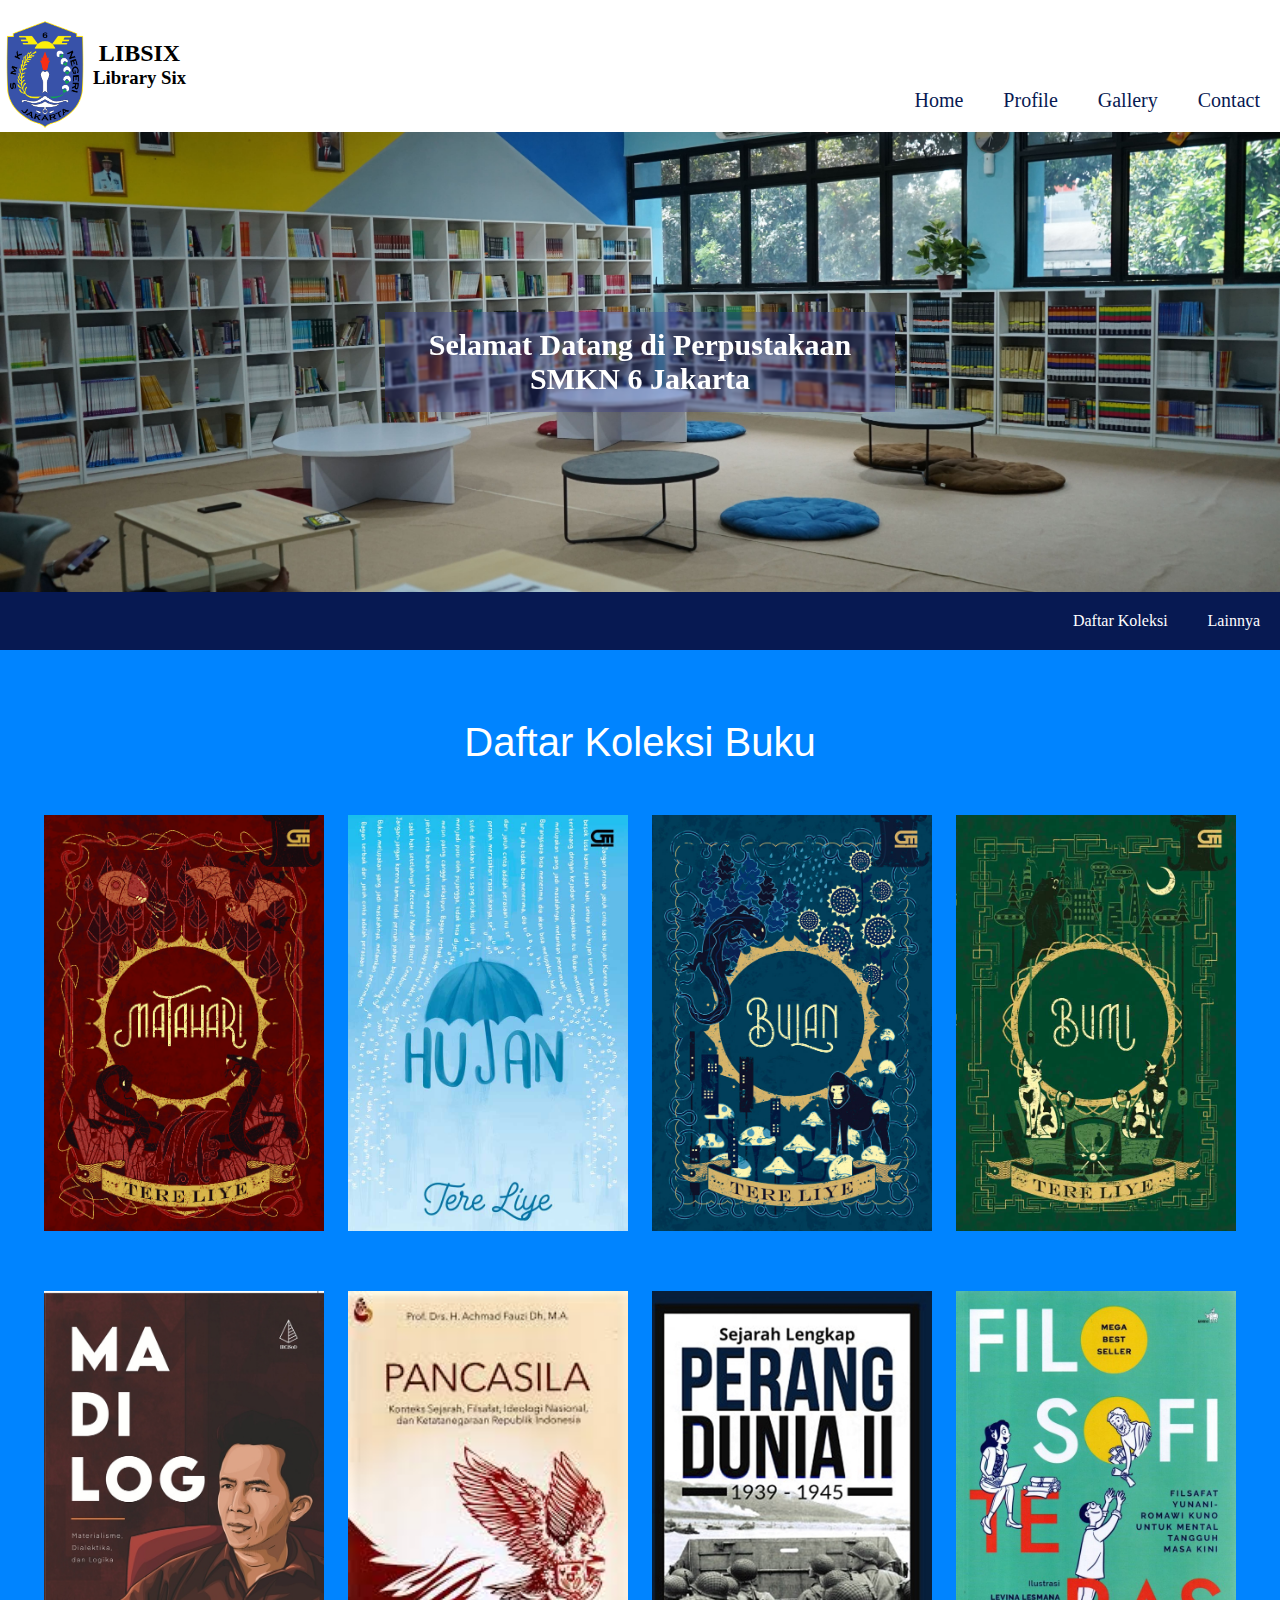
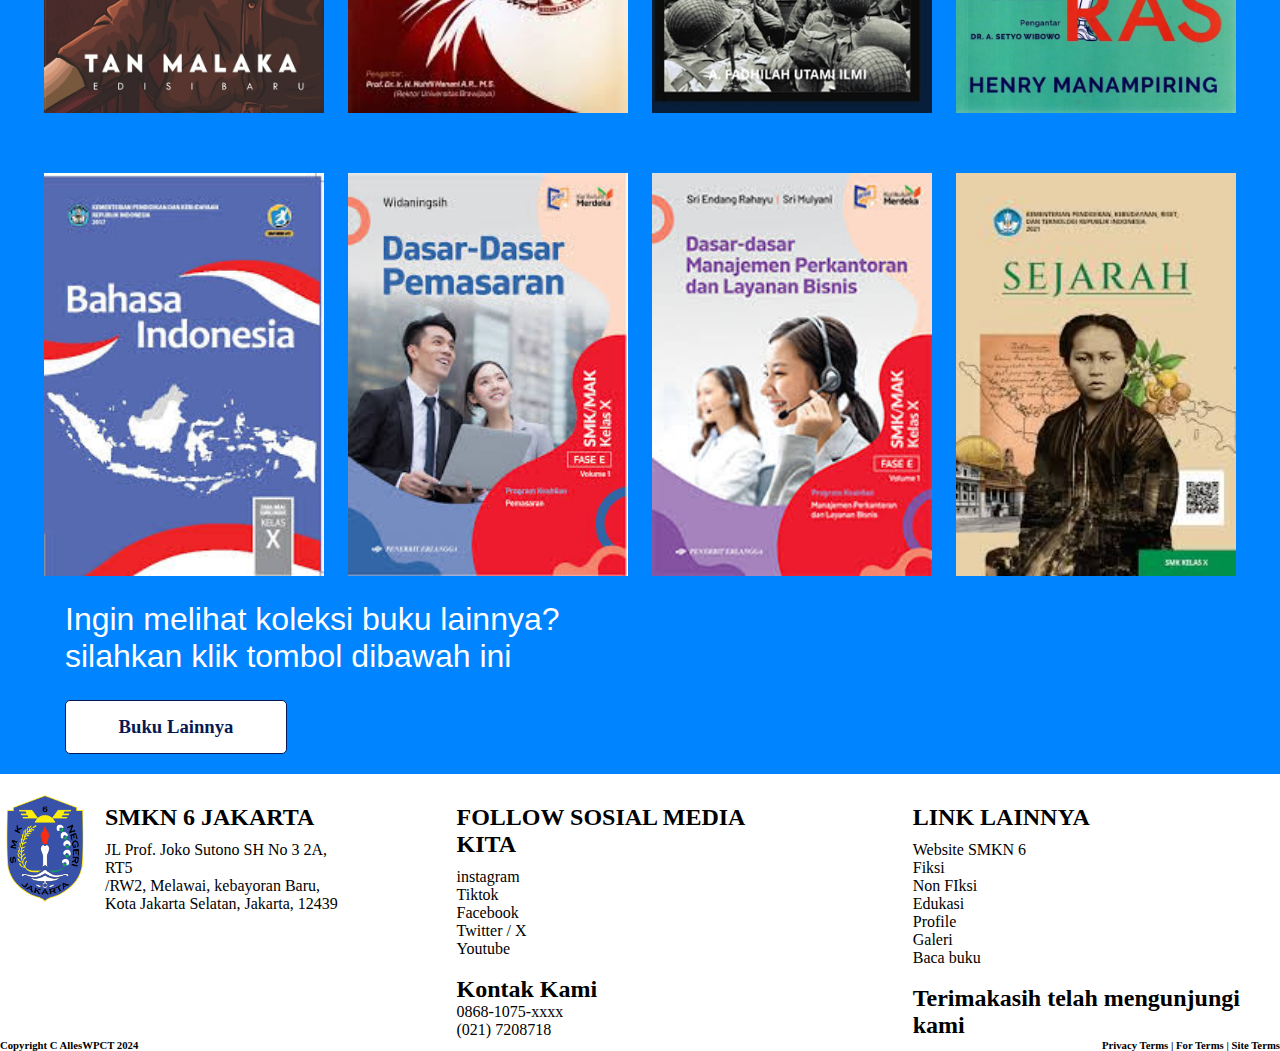
<file: 22_Muhammad_Palestine_Atitar_X-PPLG/index.html>
<!DOCTYPE html>
<html lang="en">
<head>
    <meta charset="UTF-8">
    <meta name="viewport" content="width=device-width, initial-scale=1.0">
    <link rel="stylesheet" href="style.css">
    <title>Home</title>
</head>
<body>
    <header>
        <nav>    
            <div class="navbar">
            <div class="logo-box">
                <img src="Logo-SMKN6JKT-HD.png" class="logo"/>
                <div class="title-logo">
                    <h2 class="h2logo">LIBSIX</h2>
                    <h3 class="h3logo">Library Six</h3>
                </div>
            </div>
                <div>
                    <ul class="ul-navbar">
                        <a href="index.html"><li class="li-navbar">Home</li></a>
                        <a href="profile.html"><li class="li-navbar">Profile</li></a>
                        <a href="gallerty.html"><li class="li-navbar">Gallery</li></a>
                        <a href="contact.html"><li class="li-navbar">Contact</li></a>
                    </ul>
                </div>
            </div>
        </nav>
    </header>

    <div class="content-1">
        <div class="textbox1">
            <h2 class="h2content1">Selamat Datang di Perpustakaan<br>SMKN 6 Jakarta</h2>
        </div>
    </div>

    <div class="navbar2">
        <a href="#content1">Daftar Koleksi</a>
        <a href="#lainnya">Lainnya</a>
    </div>

    <div class="content3">
        <h1 class="c3h1" id="content1">Daftar Koleksi Buku</h1>
        <div class="c3row1">
            <img src="UP.Buku3Fiksi.jpg" class="image" />
            <img src="UP.Buku4Fiksi.jpg" class="image" />
            <img src="UP.Buku5Fiksi.jpg" class="image" />
            <img src="UP.Buku6Fiksi.jpg" class="image" />
        </div>
        <div class="c3row2">
            <img src="UP.Madilog.jpg" class="image" />
            <img src="UP.Pancasila.jpg" class="image" />
            <img src="UP.WW2.jpg" class="image" />
            <img src="UP.Buku3NFiksi.jpg" class="image" />
        </div>
        <div class="c3row3">
            <img src="UP.Bindojpg.jpg" class="image" />
            <img src="UP.DasarPemasaran.jpg" class="image" />
            <img src="UP.Perkantoran.jpg" class="image" />
            <img src="UP.Sejarah.jpg" class="image" />
        </div>
        <div>
            <h2 class="c3h2">Ingin melihat koleksi buku lainnya?<br>silahkan klik tombol dibawah ini</h2>
            <div class="buttonc3box">
                <a href="lainnya.html" class="abutton"><h3 class="buttonc3">Buku Lainnya</h3></a>
            </div>
        </div>
    </div>

    <footer>
        <div class="logo-footer">
            <img src="Logo-SMKN6JKT-HD.png" class="logofooter"/>
            <div class="logotitle2">
                <h2 id="lainnya">SMKN 6 JAKARTA</h2>
                <h4>JL Prof. Joko Sutono SH No 3 2A, RT5<br>/RW2, Melawai, kebayoran Baru,<br> Kota Jakarta Selatan, Jakarta, 12439</h4>
            </div>
            <div class="row2">
                <h2 class="h2footer">FOLLOW SOSIAL MEDIA KITA</h2>
                <a href="https://www.instagram.com/smkn6jkt?utm_source=ig_web_button_share_sheet&igsh=ZDNlZDc0MzIxNw==">instagram</a><br>
                <a href="">Tiktok</a><br>
                <a href="">Facebook</a><br>
                <a href="">Twitter / X</a><br>
                <a href="">Youtube</a><br><br>
                <h2>Kontak Kami</h2>
                <p>0868-1075-xxxx<br>(021) 7208718</p>
            </div>
            <div class="row3">
                <h2 class="h2footer">LINK LAINNYA</h2>
                <h4>Website SMKN 6<br>Fiksi<br>Non FIksi<br>Edukasi<br>Profile<br>Galeri<br>Baca buku</h4><br>
                <h2>Terimakasih telah mengunjungi kami</h2>
            </div>
        </div>
        <div class="lasthome">
            <h6>Copyright C AllesWPCT 2024</h6>
            <h6>Privacy Terms | For Terms | Site Terms</h6>
        </div>
    </footer>
</body>
</html>
</file>
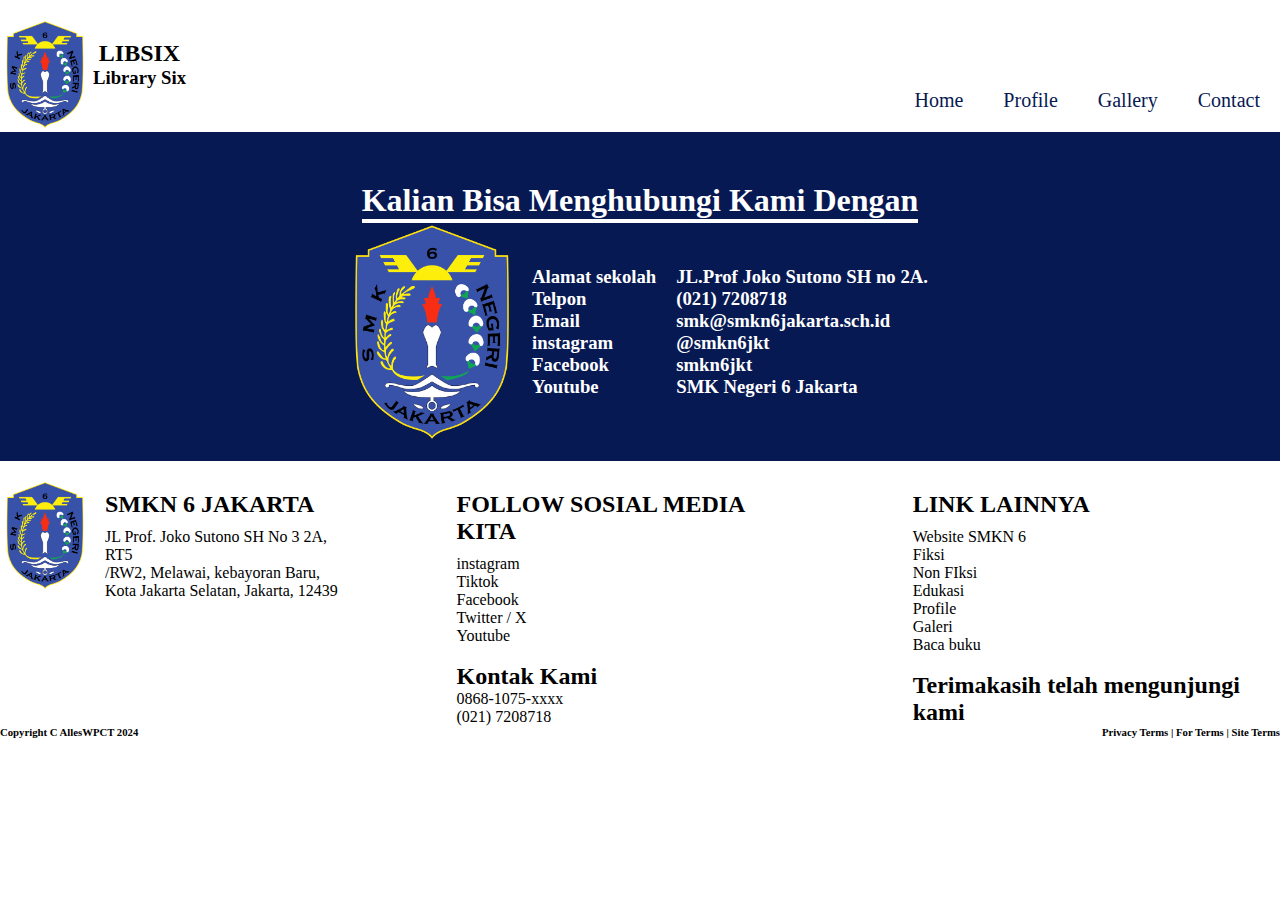
<file: 22_Muhammad_Palestine_Atitar_X-PPLG/contact.html>
<!DOCTYPE html>
<html lang="en">
<head>
    <meta charset="UTF-8">
    <meta name="viewport" content="width=device-width, initial-scale=1.0">
    <link rel="stylesheet" href="contact.css">
    <title>Document</title>
</head>
<body>
    <header>
        <nav>    
            <div class="navbar">
            <div class="logo-box">
                <img src="Logo-SMKN6JKT-HD.png" class="logo"/>
                <div class="title-logo">
                    <h2 class="h2logo">LIBSIX</h2>
                    <h3 class="h3logo">Library Six</h3>
                </div>
            </div>
                <div>
                    <ul class="ul-navbar">
                        <a href="index.html"><li class="li-navbar">Home</li></a>
                        <a href="profile.html"><li class="li-navbar">Profile</li></a>
                        <a href="gallerty.html"><li class="li-navbar">Gallery</li></a>
                        <a href="contact.html"><li class="li-navbar">Contact</li></a>
                    </ul>
                </div>
            </div>
        </nav>
    </header>
    <div class="content1">
        <div class="h1box">
            <h1 class="h1isi">Kalian Bisa Menghubungi Kami Dengan</h1>
        </div>
        <div class="contentisi">
            <img src="Logo-SMKN6JKT-HD.png" class="logoisi" />
            <h3 class="rowow1">Alamat sekolah<br>Telpon<br>Email<br>instagram<br>Facebook<br>Youtube</h3>
            <div class="rowow2">
                <h3>JL.Prof Joko Sutono SH no 2A.<br>(021) 7208718<br>smk@smkn6jakarta.sch.id<br>@smkn6jkt<br>smkn6jkt<br>SMK Negeri 6 Jakarta</h3>
            </div>
        </div>
    </div>

    <footer>
        <div class="logo-footer">
            <img src="Logo-SMKN6JKT-HD.png" class="logofooter"/>
            <div class="logotitle2">
                <h2 id="lainnya">SMKN 6 JAKARTA</h2>
                <h4>JL Prof. Joko Sutono SH No 3 2A, RT5<br>/RW2, Melawai, kebayoran Baru,<br> Kota Jakarta Selatan, Jakarta, 12439</h4>
            </div>
            <div class="row2">
                <h2 class="h2footer">FOLLOW SOSIAL MEDIA KITA</h2>
                <a href="https://www.instagram.com/smkn6jkt?utm_source=ig_web_button_share_sheet&igsh=ZDNlZDc0MzIxNw==">instagram</a><br>
                <a href="">Tiktok</a><br>
                <a href="">Facebook</a><br>
                <a href="">Twitter / X</a><br>
                <a href="">Youtube</a><br><br>
                <h2>Kontak Kami</h2>
                <p>0868-1075-xxxx<br>(021) 7208718</p>
            </div>
            <div class="row3">
                <h2 class="h2footer">LINK LAINNYA</h2>
                <h4>Website SMKN 6<br>Fiksi<br>Non FIksi<br>Edukasi<br>Profile<br>Galeri<br>Baca buku</h4><br>
                <h2>Terimakasih telah mengunjungi kami</h2>
            </div>
        </div>
        <div class="lasthome">
            <h6>Copyright C AllesWPCT 2024</h6>
            <h6>Privacy Terms | For Terms | Site Terms</h6>
        </div>
    </footer>
</body>
</html>
</file>
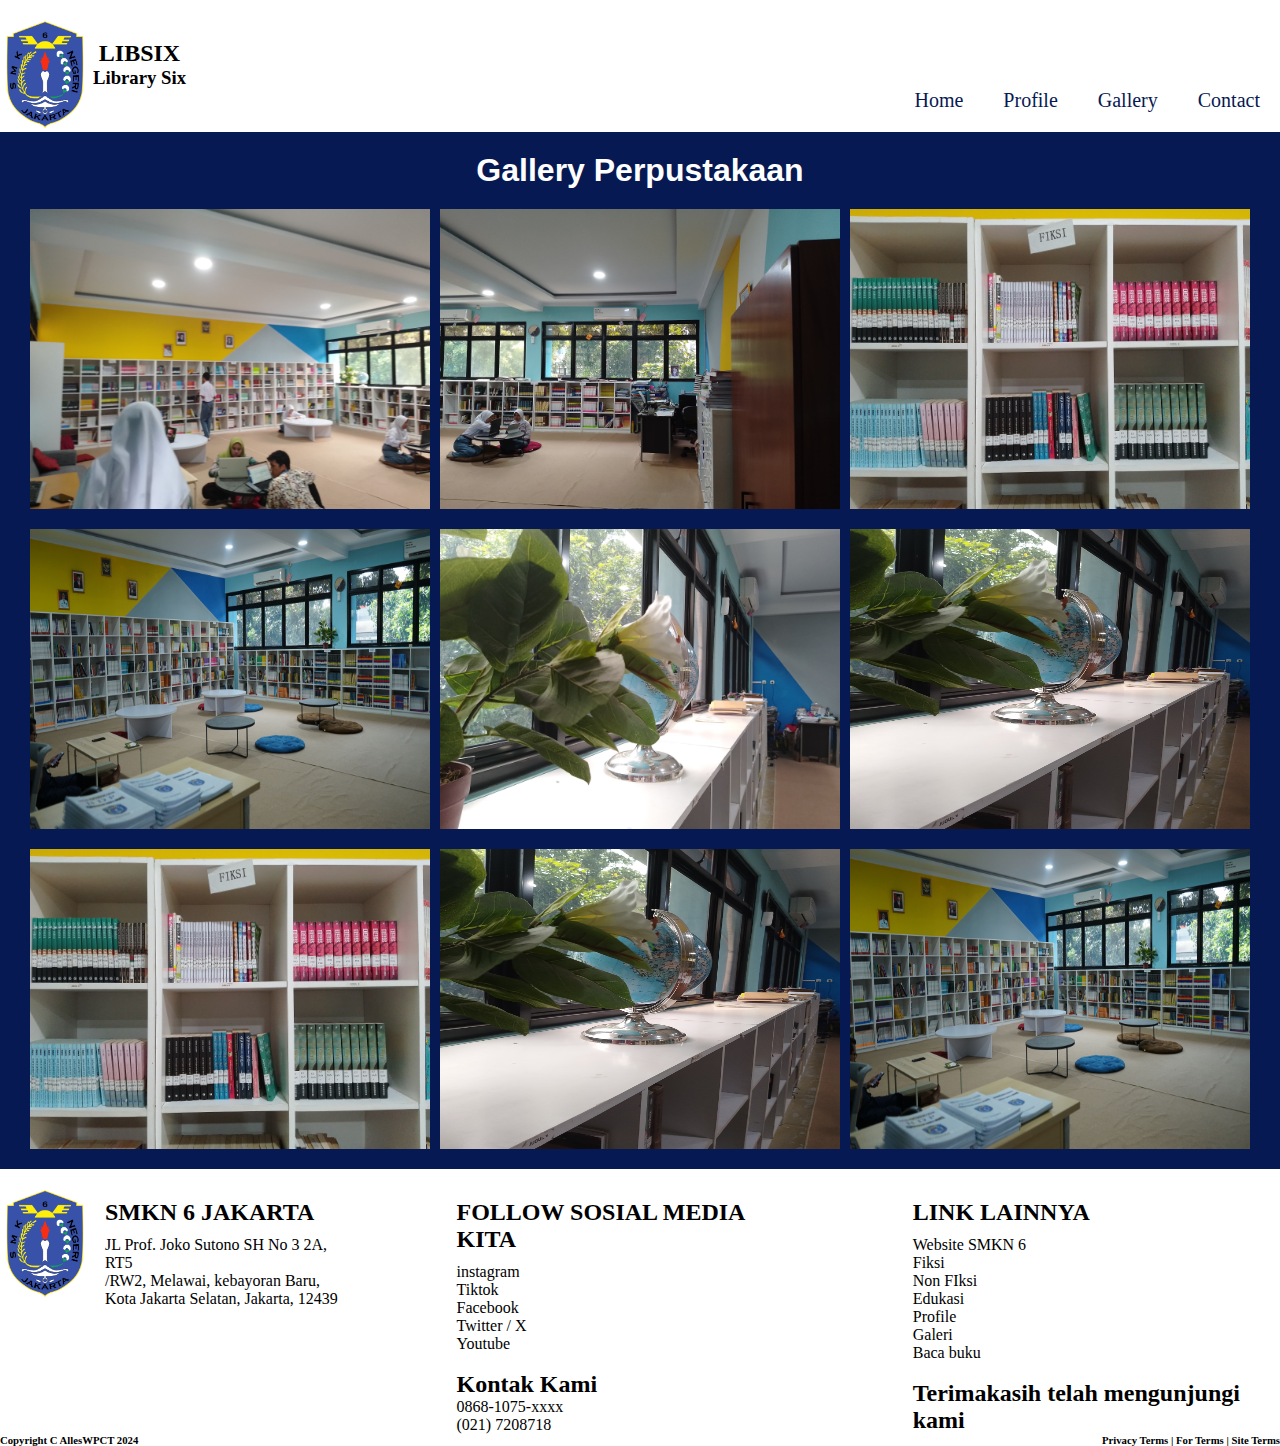
<file: 22_Muhammad_Palestine_Atitar_X-PPLG/gallerty.html>
<!DOCTYPE html>
<html lang="en">
<head>
    <meta charset="UTF-8">
    <meta name="viewport" content="width=device-width, initial-scale=1.0">
    <link rel="stylesheet" href="gallery.css">
    <title>Document</title>
</head>
<body>
    <header>
        <nav>    
            <div class="navbar">
            <div class="logo-box">
                <img src="Logo-SMKN6JKT-HD.png" class="logo"/>
                <div class="title-logo">
                    <h2 class="h2logo">LIBSIX</h2>
                    <h3 class="h3logo">Library Six</h3>
                </div>
            </div>
                <div>
                    <ul class="ul-navbar">
                        <a href="index.html"><li class="li-navbar">Home</li></a>
                        <a href="profile.html"><li class="li-navbar">Profile</li></a>
                        <a href="gallerty.html"><li class="li-navbar">Gallery</li></a>
                        <a href="contact.html"><li class="li-navbar">Contact</li></a>
                    </ul>
                </div>
            </div>
        </nav>
    </header>

    <div class="content1">
        <h1 class="h1g">Gallery Perpustakaan</h1>
        <div class="row1galery">
            <img src="IMG-20241128-WA0008.jpg" class="imageg" />
            <img src="IMG-20241128-WA0010.jpg" class="imageg" />
            <img src="IMG-20241128-WA0027.jpg" class="imageg" />
        </div>
        <div class="row2galery">
            <img src="FOP-Perpussmk6.jpg" class="imageg" />
            <img src="IMG-20241128-WA0017.jpg" class="imageg" />
            <img src="IMG-20241128-WA0019.jpg" class="imageg" />
        </div>
        <div class="row3galery">
            <img src="IMG-20241128-WA0027.jpg" class="imageg" />
            <img src="IMG-20241128-WA0019.jpg" class="imageg" />
            <img src="FOP-Perpussmk6.jpg" class="imageg" />
        </div>
    </div>

    <footer>
        <div class="logo-footer">
            <img src="Logo-SMKN6JKT-HD.png" class="logofooter"/>
            <div class="logotitle2">
                <h2 id="lainnya">SMKN 6 JAKARTA</h2>
                <h4>JL Prof. Joko Sutono SH No 3 2A, RT5<br>/RW2, Melawai, kebayoran Baru,<br> Kota Jakarta Selatan, Jakarta, 12439</h4>
            </div>
            <div class="row2">
                <h2 class="h2footer">FOLLOW SOSIAL MEDIA KITA</h2>
                <a href="https://www.instagram.com/smkn6jkt?utm_source=ig_web_button_share_sheet&igsh=ZDNlZDc0MzIxNw==">instagram</a><br>
                <a href="">Tiktok</a><br>
                <a href="">Facebook</a><br>
                <a href="">Twitter / X</a><br>
                <a href="">Youtube</a><br><br>
                <h2>Kontak Kami</h2>
                <p>0868-1075-xxxx<br>(021) 7208718</p>
            </div>
            <div class="row3">
                <h2 class="h2footer">LINK LAINNYA</h2>
                <h4>Website SMKN 6<br>Fiksi<br>Non FIksi<br>Edukasi<br>Profile<br>Galeri<br>Baca buku</h4><br>
                <h2>Terimakasih telah mengunjungi kami</h2>
            </div>
        </div>
        <div class="lasthome">
            <h6>Copyright C AllesWPCT 2024</h6>
            <h6>Privacy Terms | For Terms | Site Terms</h6>
        </div>
    </footer>
</body>
</html>
</file>
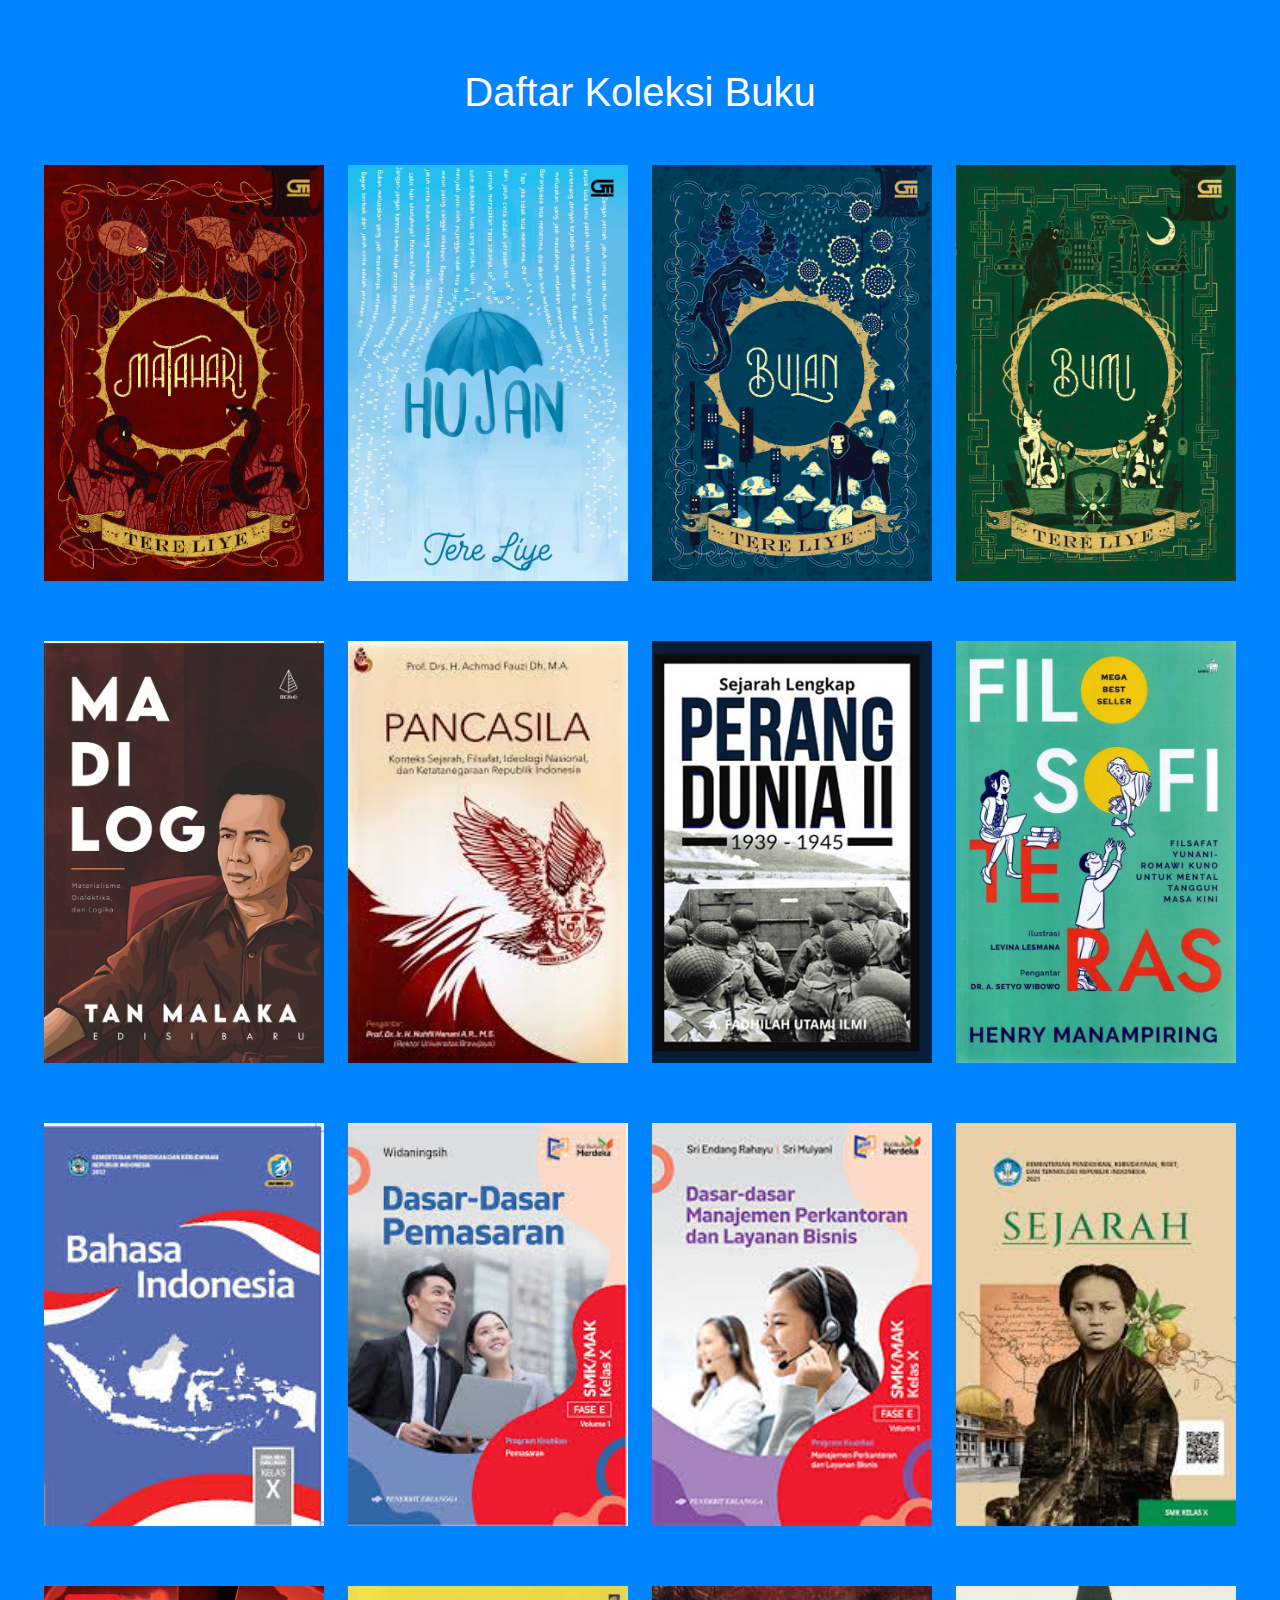
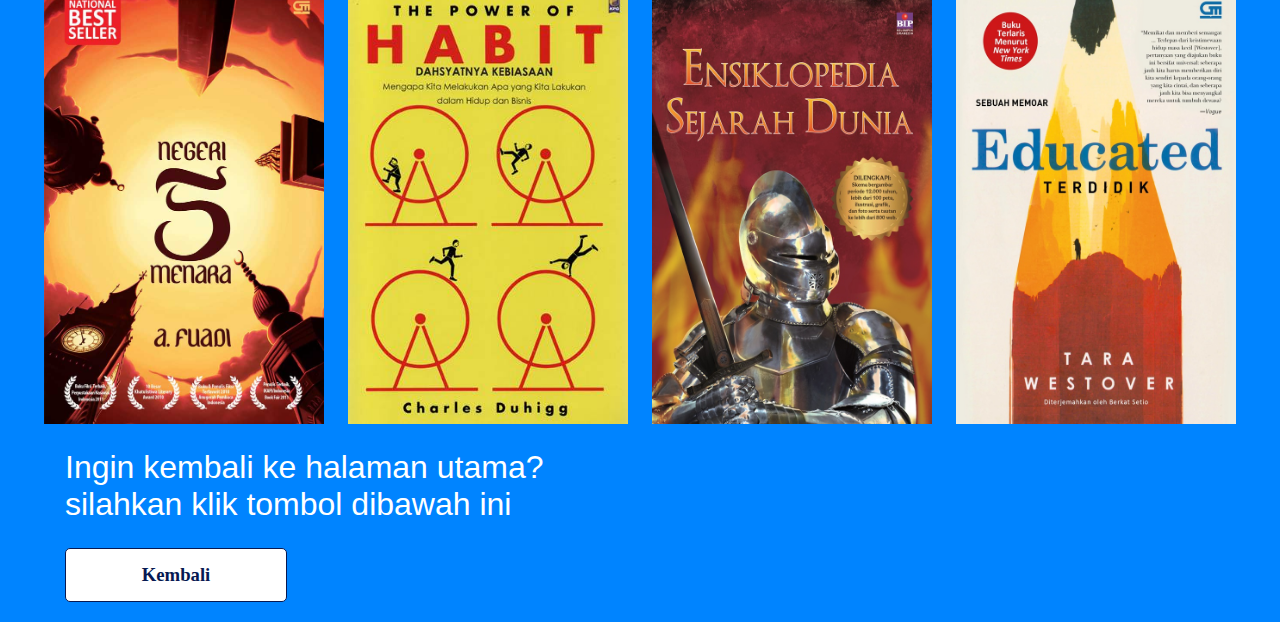
<file: 22_Muhammad_Palestine_Atitar_X-PPLG/lainnya.html>
<!DOCTYPE html>
<html lang="en">
<head>
    <meta charset="UTF-8">
    <meta name="viewport" content="width=device-width, initial-scale=1.0">
    <link rel="stylesheet" href="lainnya.css">
    <title>Document</title>
</head>
<body>
    <div class="content3">
        <h1 class="c3h1" id="content1">Daftar Koleksi Buku</h1>
        <div class="c3row1">
            <img src="UP.Buku3Fiksi.jpg" class="image" />
            <img src="UP.Buku4Fiksi.jpg" class="image" />
            <img src="UP.Buku5Fiksi.jpg" class="image" />
            <img src="UP.Buku6Fiksi.jpg" class="image" />
        </div>
        <div class="c3row2">
            <img src="UP.Madilog.jpg" class="image" />
            <img src="UP.Pancasila.jpg" class="image" />
            <img src="UP.WW2.jpg" class="image" />
            <img src="UP.Buku3NFiksi.jpg" class="image" />
        </div>
        <div class="c3row3">
            <img src="UP.Bindojpg.jpg" class="image" />
            <img src="UP.DasarPemasaran.jpg" class="image" />
            <img src="UP.Perkantoran.jpg" class="image" />
            <img src="UP.Sejarah.jpg" class="image" />
        </div>
        <div class="c3row3">
            <img src="UP.Menara.jpg" class="image" />
            <img src="UP.Habit.jpg" class="image" />
            <img src="UP.Ensiklop.jpg" class="image" />
            <img src="UP.Terdidik.jpg" class="image" />
        </div>
        <div>
            <h2 class="c3h2">Ingin kembali ke halaman utama?<br>silahkan klik tombol dibawah ini</h2>
            <div class="buttonc3box">
                <a href="index.html" class="abutton"><h3 class="buttonc3">Kembali</h3></a>
            </div>
        </div>
    </div>
</body>
</html>
</file>
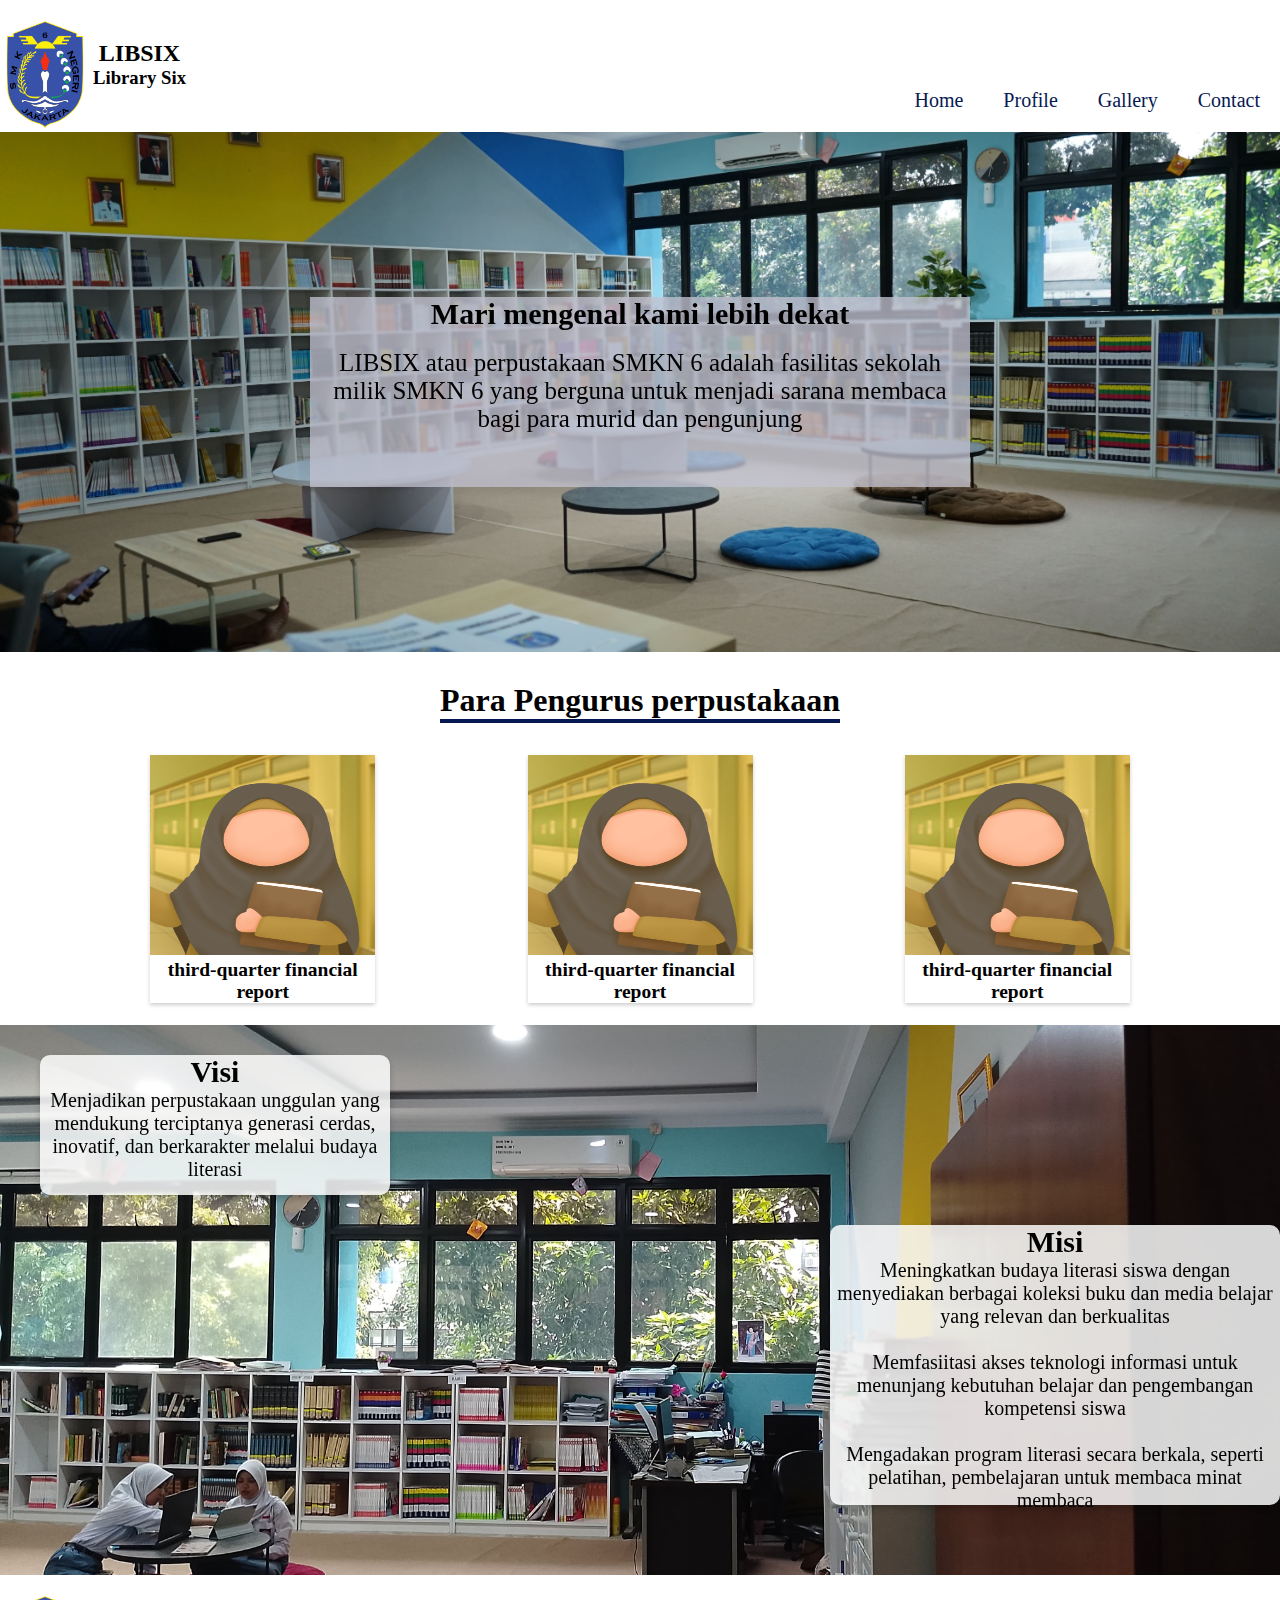
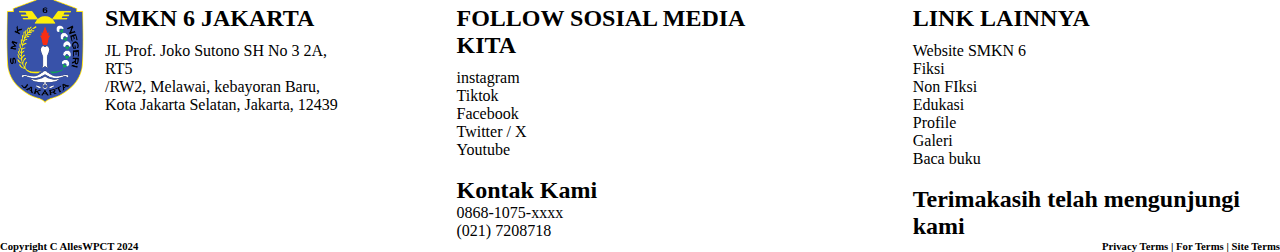
<file: 22_Muhammad_Palestine_Atitar_X-PPLG/profile.html>
<!DOCTYPE html>
<html lang="en">
<head>
    <meta charset="UTF-8">
    <meta name="viewport" content="width=device-width, initial-scale=1.0">
    <link rel="stylesheet" href="profile.css">
    <title>Profile</title>
</head>
<body>
    <header>
        <nav>    
            <div class="navbar">
            <div class="logo-box">
                <img src="Logo-SMKN6JKT-HD.png" class="logo"/>
                <div class="title-logo">
                    <h2 class="h2logo">LIBSIX</h2>
                    <h3 class="h3logo">Library Six</h3>
                </div>
            </div>
                <div>
                    <ul class="ul-navbar">
                        <a href="index.html"><li class="li-navbar">Home</li></a>
                        <a href="profile.html"><li class="li-navbar">Profile</li></a>
                        <a href="gallerty.html"><li class="li-navbar">Gallery</li></a>
                        <a href="contact.html"><li class="li-navbar">Contact</li></a>
                    </ul>
                </div>
            </div>
        </nav>
    </header>

    <div class="content-1">
        <div class="textbox1">
            <h2>Mari mengenal kami lebih dekat</h2><br>
            <h4>LIBSIX atau perpustakaan SMKN 6 adalah fasilitas sekolah milik SMKN 6 yang berguna untuk menjadi sarana membaca bagi para murid dan pengunjung </h4>
        </div>
    </div>


<div>
    <div class="h1box">
        <h1 class="h1c2">Para Pengurus perpustakaan</h1>
    </div>
    <div class="card-container">
        <div class="card">
            <img src="Tripaloski.png" class="img" />
            <div class="card-content">
                <h2>third-quarter financial report</h2>
            </div>
        </div>
        <div class="card">
            <img src="Tripaloski.png" class="img" />
            <div class="card-content">
                <h2>third-quarter financial report</h2>
            </div>
        </div>
        <div class="card">
            <img src="Tripaloski.png" class="img" />
            <div class="card-content">
                <h2>third-quarter financial report</h2>
            </div>
        </div>
    </div>
</div>

<div class="content-3">
    <div class="text1box3c">
        <div class="text1box3">
            <h2>Visi</h2>
            <P>Menjadikan perpustakaan unggulan yang mendukung terciptanya generasi cerdas, inovatif, dan berkarakter melalui budaya literasi</P>
        </div>
    </div>
    <div class="text2box3">
        <h2>Misi</h2>
        <p>Meningkatkan budaya literasi siswa dengan menyediakan berbagai koleksi buku dan media belajar yang relevan dan berkualitas<br><br>Memfasiitasi akses teknologi informasi untuk menunjang kebutuhan belajar dan pengembangan kompetensi siswa<br><br>Mengadakan program literasi secara berkala, seperti pelatihan, pembelajaran untuk membaca minat membaca </p>
    </div>
</div>

<footer>
    <div class="logo-footer">
        <img src="Logo-SMKN6JKT-HD.png" class="logofooter"/>
        <div class="logotitle2">
            <h2 id="lainnya">SMKN 6 JAKARTA</h2>
            <h4>JL Prof. Joko Sutono SH No 3 2A, RT5<br>/RW2, Melawai, kebayoran Baru,<br> Kota Jakarta Selatan, Jakarta, 12439</h4>
        </div>
        <div class="row2">
            <h2 class="h2footer">FOLLOW SOSIAL MEDIA KITA</h2>
            <a href="https://www.instagram.com/smkn6jkt?utm_source=ig_web_button_share_sheet&igsh=ZDNlZDc0MzIxNw==">instagram</a><br>
            <a href="">Tiktok</a><br>
            <a href="">Facebook</a><br>
            <a href="">Twitter / X</a><br>
            <a href="">Youtube</a><br><br>
            <h2>Kontak Kami</h2>
            <p>0868-1075-xxxx<br>(021) 7208718</p>
        </div>
        <div class="row3">
            <h2 class="h2footer">LINK LAINNYA</h2>
            <h4>Website SMKN 6<br>Fiksi<br>Non FIksi<br>Edukasi<br>Profile<br>Galeri<br>Baca buku</h4><br>
            <h2>Terimakasih telah mengunjungi kami</h2>
        </div>
    </div>
    <div class="lasthome">
        <h6>Copyright C AllesWPCT 2024</h6>
        <h6>Privacy Terms | For Terms | Site Terms</h6>
    </div>
</footer>
</body>
</html>
</file>
<file: 22_Muhammad_Palestine_Atitar_X-PPLG/style.css>
*{
    margin: 0;
    padding: 0;
}

.logo-box {
    display: flex;
}

.title-logo {
    text-align: center;
    margin-top: 40px;
    margin-left: 8px;
}

.logo {
    width: 80px;
    height: 100%;
    margin-top: 20px;
    margin-left: 5px;
}

.ul-navbar {
    margin-top: -60px;
    display: flex;
    justify-content: flex-end;
    align-items: center;
}

.ul-navbar a {
    text-decoration: none;
}

.li-navbar {
    font-size: 20px;
    list-style-type: none;
    color: #071952;
    padding: 20px;
}

.li-navbar:hover {
    cursor: pointer;
    background-color: #071952;
    color: white;
    transition: 300ms;
}

/* content 1 */
.content-1 {
    width: 100%;
    height: 460px;
    background-image: url(FOP-Perpussmk6.jpg);
    background-position: center;
    background-size: cover;
    background-repeat: no-repeat;
    display: flex;
    justify-content: center;
    align-items: center;
}

.h2content1 {
    display: flex;
    justify-content: center;
    align-items: center;
    height: 100px;
    width: 510px;
    font-size: 30px;
    font-family:'Times New Roman', Times, serif;
    background-color: rgba(41, 49, 167, 0.26);
    backdrop-filter: blur(1px);
    color: white;
    text-align: center;
}

/* content2 */

.navbar2 {
    display: flex;
    justify-content: flex-end;
    align-items: center;
    background-color: #071952;
}

.navbar2 a {
    position: relative;
    display: flex;
    justify-content: center;
    align-items: center;
    color: white;
    text-decoration: none;
    padding: 20px;
}

a::before {
    content: "";
    position: absolute;
    bottom: 2px;
    height: 3px;
    width: 0;
    background-color: white;
    transition: 0.3s;
}

a:hover::before {
    width: 100%;
}

/* content 3 */

.content3 {
    background-color: #0084FF;
    padding: 20px;
}

.c3h1 {
    display: flex;
    justify-content: center;
    align-items: center;
    padding: 50px;
    color: white;
    font-weight: 100;
    font-family: 'Gill Sans', 'Gill Sans MT', Calibri, 'Trebuchet MS', sans-serif;
    font-size: 40px;
}

.c3row1 {
    display: flex;
    justify-content: space-evenly;
}

.c3row2 {
    margin-top: 60px;
    display: flex;
    justify-content: space-evenly;
}

.c3row3 {
    margin-top: 60px;
    display: flex;
    justify-content: space-evenly;
}

.image {
    width: 280px;
}

.c3h2 {
    display: flex;
    color: white;
    padding: 25px;
    margin-left: 20px;
    font-size: 32px;
    font-weight: 200;
    font-family: 'Gill Sans', 'Gill Sans MT', Calibri, 'Trebuchet MS', sans-serif;
}

.abutton {
    text-decoration: none;
    color: #071952;
}

.buttonc3 {
    background-color: white;
    color: #071952;
    width: fit-content;
    text-align: center;
    text-decoration: none;
    padding: 15px;
    width: 190px;
    border: solid 1px #071952;
    border-radius: 5px;
    margin-left: 45px;
}

.buttonc3:hover {
    color: white;
    border: solid 1px #071952;
    background-color: #071952;
    transition: 0.2s;
}

/* footer */
.logo-footer {
    display: flex;
    margin-top: 20px;
    margin-left: 5px;
}

.logofooter {
    width: 80px;
    height: 100%;
}

.logotitle2 {
    margin-top: 10px;
}

.logo-footer h2 {
    margin-left: 20px;
}

.logo-footer h4 {
    font-weight: 200;
    margin-top: 10px;
    margin-left: 20px;
}

.row2 {
    margin-left: 90px;
}

.row2 a {
    margin-left: 20px;
    color: black;
    text-decoration: none;
}

.row2 a:hover {
    color: #071952;
}

.row2 p {
    margin-left: 20px;
}

.h2footer {
    margin: 10px;
    margin-top: 10px;
}

.row3 {
    margin-left: 90px;
}

.lasthome {
    display: flex;
    justify-content: space-between;
    align-items: center;
}
</file>
<file: 22_Muhammad_Palestine_Atitar_X-PPLG/contact.css>
*{
    margin: 0;
    padding: 0;
}

.logo-box {
    display: flex;
}

.title-logo {
    text-align: center;
    margin-top: 40px;
    margin-left: 8px;
}

.logo {
    width: 80px;
    height: 100%;
    margin-top: 20px;
    margin-left: 5px;
}

.ul-navbar {
    margin-top: -60px;
    display: flex;
    justify-content: flex-end;
    align-items: center;
}

.ul-navbar a {
    text-decoration: none;
}

.li-navbar {
    font-size: 20px;
    list-style-type: none;
    color: #071952;
    padding: 20px;
}

.li-navbar:hover {
    cursor: pointer;
    background-color: #071952;
    color: white;
    transition: 300ms;
}

.content1 {
    background-color: #071952;
    padding: 20px;
}

.h1box {
    display: flex;
    justify-content: center;
    align-items: center;
}

.h1isi {
    color: white;
    margin-top: 30px;
    border-bottom: solid 4px white;
    width: max-content;
}

.rowow1 {
    margin-left: 20px;
    margin-right: 20px;
    color: white;
}

.rowow2 {
    color: white;
}

.logoisi {
    width: 160px;
    height: auto;
}
.contentisi {
    display: flex;
    justify-content: center;
    align-items: center;
}

.logo-footer {
    display: flex;
    margin-top: 20px;
    margin-left: 5px;
}

.logofooter {
    width: 80px;
    height: 100%;
}

.logotitle2 {
    margin-top: 10px;
}

.logo-footer h2 {
    margin-left: 20px;
}

.logo-footer h4 {
    font-weight: 200;
    margin-top: 10px;
    margin-left: 20px;
}

.row2 {
    margin-left: 90px;
}

.row2 a {
    margin-left: 20px;
    color: black;
    text-decoration: none;
}

.row2 a:hover {
    color: #071952;
}

.row2 p {
    margin-left: 20px;
}

.h2footer {
    margin: 10px;
    margin-top: 10px;
}

.row3 {
    margin-left: 90px;
}

.lasthome {
    display: flex;
    justify-content: space-between;
    align-items: center;
}
</file>
<file: 22_Muhammad_Palestine_Atitar_X-PPLG/gallery.css>
*{
    margin: 0;
    padding: 0;
}

.logo-box {
    display: flex;
}

.title-logo {
    text-align: center;
    margin-top: 40px;
    margin-left: 8px;
}

.logo {
    width: 80px;
    height: 100%;
    margin-top: 20px;
    margin-left: 5px;
}

.ul-navbar {
    margin-top: -60px;
    display: flex;
    justify-content: flex-end;
    align-items: center;
}

.ul-navbar a {
    text-decoration: none;
}

.li-navbar {
    font-size: 20px;
    list-style-type: none;
    color: #071952;
    padding: 20px;
}

.li-navbar:hover {
    cursor: pointer;
    background-color: #071952;
    color: white;
    transition: 300ms;
}


.content1 {
    background-color: #071952;
    padding: 20px;
}

.h1g {
    display: flex;
    justify-content: center;
    align-items: center;
    color: white;
    font-family: 'Franklin Gothic Medium', 'Arial Narrow', Arial, sans-serif;
}

.imageg {
    width: 400px;
    height: 300px;
}

.row1galery {
    margin-top: 20px;
    display: flex;
    justify-content: space-evenly;
}

.row2galery {
    margin-top: 20px;
    display: flex;
    justify-content: space-evenly;
}

.row3galery {
    margin-top: 20px;
    display: flex;
    justify-content: space-evenly;
}

.logo-footer {
    display: flex;
    margin-top: 20px;
    margin-left: 5px;
}

.logofooter {
    width: 80px;
    height: 100%;
}

.logotitle2 {
    margin-top: 10px;
}

.logo-footer h2 {
    margin-left: 20px;
}

.logo-footer h4 {
    font-weight: 200;
    margin-top: 10px;
    margin-left: 20px;
}

.row2 {
    margin-left: 90px;
}

.row2 a {
    margin-left: 20px;
    color: black;
    text-decoration: none;
}

.row2 a:hover {
    color: #071952;
}

.row2 p {
    margin-left: 20px;
}

.h2footer {
    margin: 10px;
    margin-top: 10px;
}

.row3 {
    margin-left: 90px;
}

.lasthome {
    display: flex;
    justify-content: space-between;
    align-items: center;
}
</file>
<file: 22_Muhammad_Palestine_Atitar_X-PPLG/lainnya.css>
*{
    margin: 0;
    padding: 0;
}
.content3 {
    background-color: #0084FF;
    padding: 20px;
}

.c3h1 {
    display: flex;
    justify-content: center;
    align-items: center;
    padding: 50px;
    color: white;
    font-weight: 100;
    font-family: 'Gill Sans', 'Gill Sans MT', Calibri, 'Trebuchet MS', sans-serif;
    font-size: 40px;
}

.c3row1 {
    display: flex;
    justify-content: space-evenly;
}

.c3row2 {
    margin-top: 60px;
    display: flex;
    justify-content: space-evenly;
}

.c3row3 {
    margin-top: 60px;
    display: flex;
    justify-content: space-evenly;
}

.image {
    width: 280px;
}

.c3h2 {
    display: flex;
    color: white;
    padding: 25px;
    margin-left: 20px;
    font-size: 32px;
    font-weight: 200;
    font-family: 'Gill Sans', 'Gill Sans MT', Calibri, 'Trebuchet MS', sans-serif;
}

.abutton {
    text-decoration: none;
    color: #071952;
}

.buttonc3 {
    background-color: white;
    color: #071952;
    width: fit-content;
    text-align: center;
    padding: 15px;
    width: 190px;
    border: solid 1px #071952;
    border-radius: 5px;
    margin-left: 45px;
}

.buttonc3:hover {
    color: white;
    border: solid 1px #071952;
    background-color: #071952;
    transition: 0.2s;
}
</file>
<file: 22_Muhammad_Palestine_Atitar_X-PPLG/profile.css>
*{
    margin: 0;
    padding: 0;
}

.logo-box {
    display: flex;
}

.title-logo {
    text-align: center;
    margin-top: 40px;
    margin-left: 8px;
}

.logo {
    width: 80px;
    height: 100%;
    margin-top: 20px;
    margin-left: 5px;
}

.ul-navbar {
    margin-top: -60px;
    display: flex;
    justify-content: flex-end;
    align-items: center;
}

.ul-navbar a {
    text-decoration: none;
}

.li-navbar {
    font-size: 20px;
    list-style-type: none;
    color: #071952;
    padding: 20px;
}

.li-navbar:hover {
    cursor: pointer;
    background-color: #071952;
    color: white;
    transition: 300ms;
}

/* c1 */

.content-1 {
    width: 100%;
    height: 520px;
    background-image: url(FOP-Perpussmk6.jpg);
    background-position: center;
    background-size: cover;
    background-repeat: no-repeat;
    display: flex;
    justify-content: center;
    align-items: center;
}

.textbox1 {
    height: 190px;
    width: 660px;
    font-family:'Times New Roman', Times, serif;
    background-color: rgba(194, 195, 209, 0.76);
    backdrop-filter: blur(1px);
    color: black;
    text-align: center;
}

.textbox1 h2 {
    font-weight: 900;
    font-size: 30px;
}

.textbox1 h4 {
    font-weight: 100;
    font-size: 25px;
}

/* c2 */

.h1box {
    display: flex;
    justify-content: center;
    align-items: center;
}

.h1c2 {
    margin-top: 30px;
    border-bottom: solid 4px #071952;
    width: max-content;
}

.card-container {
    display: flex;
    justify-content: space-evenly;
    flex-wrap: wrap;
    margin-top: 30px;
}

.card {
    width: 225px;
    overflow: hidden;
    box-shadow: 0px 2px 4px rgba(0, 0, 0, 0.2);
    margin: 2px;
}

.card-content {
    font-weight: 300;
    font-size: 13px;
    text-align: center;
}

.img {
    width: 100%;
    height: 200px;
    background-size:cover ;
}

.content-3 {
    margin-top: 20px;
    width: 100%;
    height: 550px;
    background-image: url(IMG-20241128-WA0010.jpg);
    background-position: center;
    background-size: cover;
    background-repeat: no-repeat;
    display: flex;
}

.text1box3 {
    justify-content: flex-start;
    height: 140px;
    width: 350px;
    font-size: 20px;
    margin-top: 30px;
    margin-left: 40px;
    border-radius: 10px;
    font-family:'Times New Roman', Times, serif;
    background-color: rgba(255, 255, 255, 0.836);
    backdrop-filter: blur(1px);
    color: black;
    text-align: center; 
    box-shadow: 0px 4px 6px rgba(0, 0, 0, 0.2);  
}

.text2box3 {
    justify-content: flex-end;
    height: 280px;
    width: 480px;
    font-size: 20px;
    margin-top: 200px;
    margin-left: 440px;
    border-radius: 10px;
    font-family:'Times New Roman', Times, serif;
    background-color: rgba(255, 255, 255, 0.836);
    backdrop-filter: blur(1px);
    color: black;
    text-align: center; 
    box-shadow: 0px 4px 6px rgba(0, 0, 0, 0.2);  
}



.logo-footer {
    display: flex;
    margin-top: 20px;
    margin-left: 5px;
}

.logofooter {
    width: 80px;
    height: 100%;
}

.logotitle2 {
    margin-top: 10px;
}

.logo-footer h2 {
    margin-left: 20px;
}

.logo-footer h4 {
    font-weight: 200;
    margin-top: 10px;
    margin-left: 20px;
}

.row2 {
    margin-left: 90px;
}

.row2 a {
    margin-left: 20px;
    color: black;
    text-decoration: none;
}

.row2 a:hover {
    color: #071952;
}

.row2 p {
    margin-left: 20px;
}

.h2footer {
    margin: 10px;
    margin-top: 10px;
}

.row3 {
    margin-left: 90px;
}

.lasthome {
    display: flex;
    justify-content: space-between;
    align-items: center;
}
</file>
